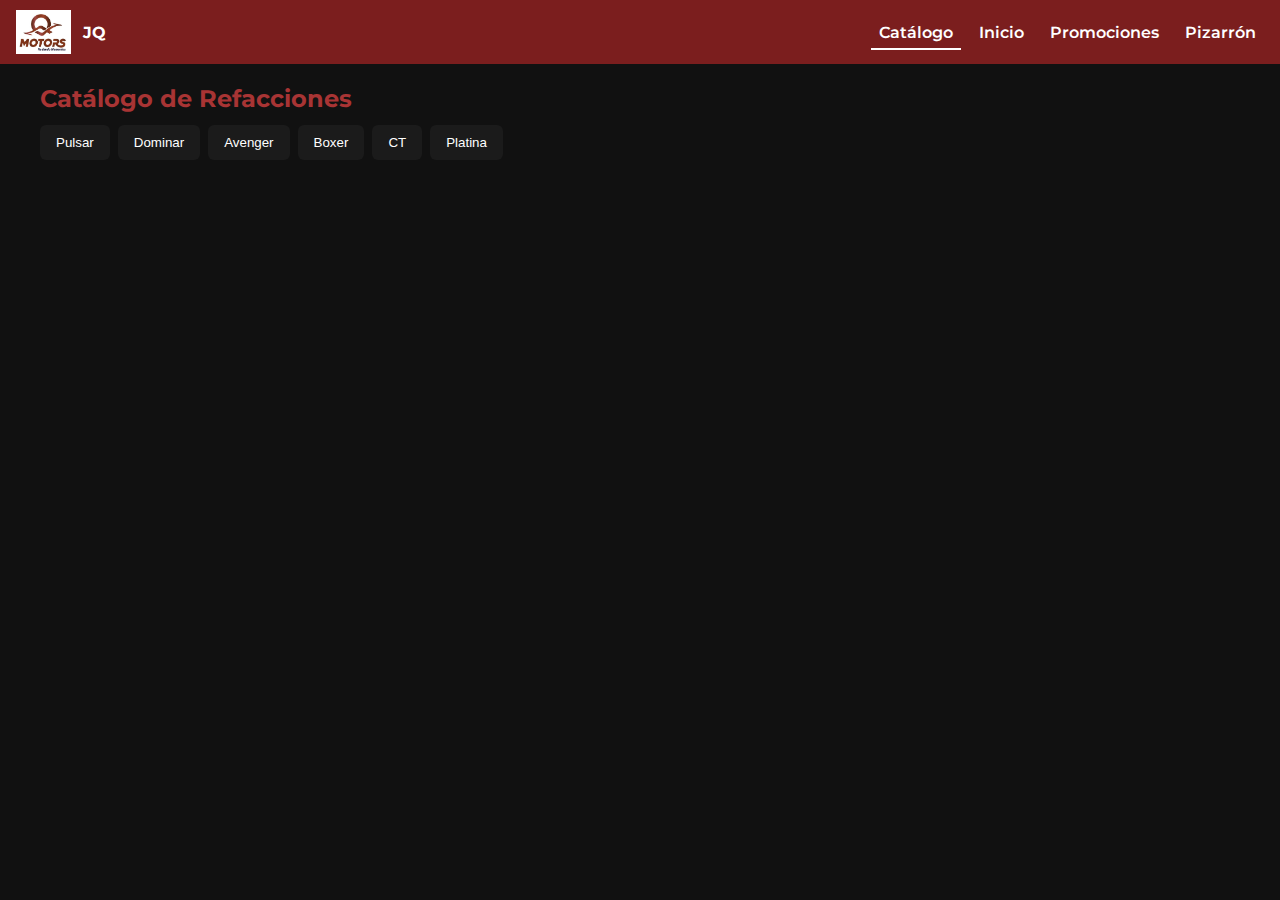
<file: catalogo.html>
<!DOCTYPE html>
<html lang="es">
<head>
<meta charset="utf-8">
<meta name="viewport" content="width=device-width, initial-scale=1">
<title>JQ Motors | Catálogo de Refacciones</title>
<link href="https://fonts.googleapis.com/css2?family=Montserrat:wght@300;400;600;700&display=swap" rel="stylesheet">
<style>
:root{
  --bg:#111;
  --card:#1b1b1b;
  --guinda:#7B1E1E;
  --guinda-2:#A83434;
  --shadow:0 6px 18px rgba(0,0,0,.6);
}
*{box-sizing:border-box;}
body{
  margin:0;
  font-family:'Montserrat',sans-serif;
  background:var(--bg);
  color:#eee;
  scroll-behavior:smooth;
}

/* Navbar */
.navbar{
  display:flex;
  justify-content:space-between;
  align-items:center;
  background:var(--guinda);
  padding:10px 16px;
  position:sticky;
  top:0;
  z-index:1000;
  flex-wrap:wrap;
}
.logo{display:flex;align-items:center;gap:12px;}
.logo img{height:44px;}
.logo h1{margin:0;font-size:1rem;color:#fff;}
.navbar nav ul{
  list-style:none;
  display:flex;
  gap:10px;
  margin:0;
  padding:0;
  flex-wrap:wrap;
}
.navbar a{
  color:#fff;
  text-decoration:none;
  font-weight:600;
  padding:6px 8px;
}
.navbar a:hover,.navbar a.active{
  border-bottom:2px solid #fff;
}

/* Catalogo */
.catalogo{padding:20px 16px;}
.catalogo h2{max-width:1200px;margin:0 auto 12px;color:var(--guinda-2);}
.container{max-width:1200px;margin:0 auto;display:flex;flex-direction:column;}
.marcas{
  display:flex;
  flex-wrap:wrap;
  gap:8px;
  margin-bottom:12px;
}
.marca-btn{
  padding:10px 16px;
  border:none;
  border-radius:6px;
  background:var(--card);
  color:#fff;
  cursor:pointer;
  transition:0.15s;
}
.marca-btn:hover,.marca-btn.active{
  background:var(--guinda);
  transform:translateY(-2px);
}

.scroll-submodelos{
  display:flex;
  overflow-x:auto;
  gap:8px;
  padding:6px 0;
  margin-bottom:12px;
}
.scroll-submodelos::-webkit-scrollbar{ height:6px; }
.scroll-submodelos::-webkit-scrollbar-thumb{ background:var(--guinda); border-radius:3px; }
.scroll-submodelos button{
  min-width:100px;
  padding:8px;
  border:none;
  border-radius:6px;
  background:var(--card);
  color:#fff;
  cursor:pointer;
  flex-shrink:0;
  transition:0.15s;
}
.scroll-submodelos button:hover,.scroll-submodelos button.active{
  background:var(--guinda-2);
  transform:translateY(-2px);
}

.grid-partes{
  display:grid;
  grid-template-columns:repeat(auto-fill,minmax(140px,1fr));
  gap:12px;
  margin-top:16px;
}
.pieza{
  background:var(--card);
  border-radius:10px;
  text-align:center;
  cursor:pointer;
  box-shadow:var(--shadow);
  transition:0.2s;
  display:flex;
  flex-direction:column;
  align-items:center;
}
.pieza img{
  width:100%;
  height:120px;
  object-fit:cover;
  border-radius:6px;
  margin-top:6px;
  transition: transform 0.3s;
}
.pieza span{
  margin:8px 0;
  font-weight:600;
  color:#fff;
}
.pieza:hover{
  transform:translateY(-6px);
  box-shadow:0 10px 30px rgba(0,0,0,.7);
}

/* Imagen expandida */
.grid-piezas{
  display:flex;
  justify-content:center;
  align-items:center;
  margin-top:16px;
  flex-wrap:wrap;
}
.grid-piezas img{
  width:80%;
  max-width:400px;
  height:auto;
  object-fit:contain;
  border-radius:6px;
  box-shadow:0 4px 12px rgba(0,0,0,0.6);
  transition: transform 0.3s;
  cursor:pointer;
}
.grid-piezas img.expanded{
  transform: scale(2);
  z-index:1000;
  position:relative;
}

/* Responsive */
@media(max-width:768px){
  .navbar nav ul{
    flex-wrap:wrap;
    justify-content:center;
  }
  .grid-partes{
    grid-template-columns:repeat(auto-fill,minmax(120px,1fr));
  }
  .pieza img{height:100px;}
}
@media(max-width:480px){
  .grid-partes{
    grid-template-columns:repeat(auto-fill,minmax(100px,1fr));
  }
  .pieza img{height:80px;}
}
</style>
</head>
<body>

<header class="navbar">
  <div class="logo">
    <img src="images/logo/logo.png" alt="Logo de JQ Motors">
    <h1>JQ</h1>
  </div>
  <nav aria-label="Menú principal">
    <ul>
      <li><a href="catalogo.html" class="active">Catálogo</a></li>
      <li><a href="index.html">Inicio</a></li>
      <li><a href="promociones.html">Promociones</a></li>
      <li><a href="pizarron.html">Pizarrón</a></li>
    </ul>
  </nav>
</header>

<section class="catalogo">
  <h2>Catálogo de Refacciones</h2>
  <div class="container">
    <div id="marcas" class="marcas">
      <button class="marca-btn" data-model="pulsar">Pulsar</button>
      <button class="marca-btn" data-model="dominar">Dominar</button>
      <button class="marca-btn" data-model="avenger">Avenger</button>
      <button class="marca-btn" data-model="boxer">Boxer</button>
      <button class="marca-btn" data-model="ct">CT</button>
      <button class="marca-btn" data-model="platina">Platina</button>
    </div>

    <div id="submodelos" class="scroll-submodelos"></div>
    <div id="partes" class="grid-partes"></div>
    <div id="piezas" class="grid-piezas"></div>
  </div>
</section>

<script>
const submodelosData = {
  pulsar:["NS125","NS160","NS200","NS400 Z","RS200","N160","N250","N125"],
  dominar:["400","250"],
  avenger:["150","220"],
  boxer:["4V","5V"],
  ct:["100"],
  platina:["125 5G","125 M","125 ST"]
};

const nivel3CarpetaURL = 'catalogo/nivel3_partes/';
const carpetasNivel3 = [
  "ABS","ARBOL_DE_LEVAS","ASIENTOS","BALANCEADOR_Y_O_BOMBA_DE_AGUA",
  "BOBINAS_Y_O_REGULADOR","BOMBA_DE_ACEITE","CABEZA_DE_MOTOR",
  "CAJA_FILTRO_DE_AIRE","CARTER_DERECHO","CARTER_IZQUIERDO","CHICOTES",
  "CIGUEÑAL","CILINDRO_MAESTRO_DELANTERO","CILINDRO_Y_PISTON","CUBIERTAS",
  "CUBIERTA_DE_CLUTCH","CUBIERTA_DE_CULATA","CUBIERTA_DE_ESTATOR",
  "CUERPO_DE_ACELERACION_O_CARBURADOR","DIRECCIONALES_TRASERAS_Y_DELANTERAS",
  "DISCO_DELANTERO","DISCO_TRASERO","EMBRAGUE","ESCAPE_Y_SILENCIADOR","EVAP",
  "FRENO_DE_DISCO_DELANTERO","FRENO_DE_DISCO_TRASERO","HORQUILLA_DELANTERA",
  "HORQUILLA_OSCILANTE_Y_AMORTIGUADOR","MANILLAR","PARADOR_LATERAL","PEDAL_DE_CAMBIOS",
  "PEDAL_DE_FRENO","POSAPIES_Y_SOPORTES","RADIADOR","SALPICADERA_DELANTERA",
  "SOPORTE_DE_MOTOR_CHASIS","STATOR","TAMBOR","TANQUE_DE_GASOLINA_Y_CERRADURA",
  "TRANSMICION","VALVULAS"
];

const codigoImagen = {
  "ABS":"SB_1.png","ARBOL_DE_LEVAS":"BT01.png","ASIENTOS":"IE01.png",
  "BALANCEADOR_Y_O_BOMBA_DE_AGUA":"LU_1.png","BOBINAS_Y_O_REGULADOR":"BO_1.png",
  "BOMBA_DE_ACEITE":"MT_1.png","CABEZA_DE_MOTOR":"BO_1.png","CAJA_FILTRO_DE_AIRE":"JR_1.png",
  "CARTER_DERECHO":"RH_1.png","CARTER_IZQUIERDO":"RD_1.png","CHICOTES":"IE_1.png",
  "CIGUEÑAL":"GA_1.png","CILINDRO_MAESTRO_DELANTERO":"LR_1.png","CILINDRO_Y_PISTON":"LO_1.png",
  "CUBIERTAS":"BI02.png","CUBIERTA_DE_CLUTCH":"BC_1.png","CUBIERTA_DE_CULATA":"BT01.png",
  "CUBIERTA_DE_ESTATOR":"BO_1.png","CUERPO_DE_ACELERACION_O_CARBURADOR":"EO_1.png",
  "DIRECCIONALES_TRASERAS_Y_DELANTERAS":"RA_1.png","DISCO_DELANTERO":"SR_1.png",
  "DISCO_TRASERO":"SR_1.png","EMBRAGUE":"BR01.png","ESCAPE_Y_SILENCIADOR":"CO_1.png",
  "EVAP":"AV01.png","FRENO_DE_DISCO_DELANTERO":"ER_1.png","FRENO_DE_DISCO_TRASERO":"ER_1.png",
  "HORQUILLA_DELANTERA":"RR_1.png","HORQUILLA_OSCILANTE_Y_AMORTIGUADOR":"RO_1.png",
  "MANILLAR":"NI01.png","PARADOR_LATERAL":"RA_1.png","PEDAL_DE_CAMBIOS":"DO_1.png",
  "PEDAL_DE_FRENO":"DN_1.png","POSAPIES_Y_SOPORTES":"SE_1.png","RADIADOR":"DI01.png",
  "SALPICADERA_DELANTERA":"LR_1.png","SOPORTE_DE_MOTOR_CHASIS":"PI_1.png","STATOR":"AT01.png",
  "TAMBOR":"MB01.png","TANQUE_DE_GASOLINA_Y_CERRADURA":"NR_1.png","TRANSMICION":"AN01.png",
  "VALVULAS":"LA_1.png"
};

const marcasBtns = document.querySelectorAll('.marca-btn');
const submodelosDiv = document.getElementById('submodelos');
const partesDiv = document.getElementById('partes');
const piezasDiv = document.getElementById('piezas');

let marcaActual = null;
let submodeloActual = null;

// MARCAS
marcasBtns.forEach(btn=>{
  btn.addEventListener('click',()=>{
    marcaActual = btn.dataset.model;
    marcasBtns.forEach(b=>b.classList.remove('active'));
    btn.classList.add('active');
    submodelosDiv.innerHTML='';
    partesDiv.innerHTML='';
    piezasDiv.innerHTML='';
    if(submodelosData[marcaActual]){
      submodelosData[marcaActual].forEach(sm=>{
        const smBtn = document.createElement('button');
        smBtn.textContent = sm;
        smBtn.addEventListener('click',()=>{
          submodeloActual = sm;
          submodelosDiv.querySelectorAll('button').forEach(b=>b.classList.remove('active'));
          smBtn.classList.add('active');
          cargarPartes();
        });
        submodelosDiv.appendChild(smBtn);
      });
    }
  });
});

function limpiarNombre(carpeta){
  return carpeta.replace(/_/g,' ').replace(/-/g,' ');
}

function cargarPartes(){
  piezasDiv.innerHTML='';
  partesDiv.innerHTML='';
  carpetasNivel3.forEach(carpeta=>{
    const pDiv = document.createElement('div');
    pDiv.className='pieza';
    const nombre = limpiarNombre(carpeta);
    const imgURL = nivel3CarpetaURL + carpeta + '/' + codigoImagen[carpeta];
    pDiv.innerHTML = `<img src="${imgURL}" alt="${nombre}"><span>${nombre}</span>`;
    
    // click para expandir imagen
    pDiv.addEventListener('click',()=>{
      piezasDiv.innerHTML='';
      const imgGrande = document.createElement('img');
      imgGrande.src = imgURL;
      imgGrande.alt = nombre;
      imgGrande.classList.add('expanded');
      // click para cerrar la imagen
      imgGrande.addEventListener('click',()=> imgGrande.classList.toggle('expanded'));
      piezasDiv.appendChild(imgGrande);
      imgGrande.scrollIntoView({behavior:'smooth', block:'center'});
    });
    
    partesDiv.appendChild(pDiv);
  });
}
</script>

</body>
</html>
</file>
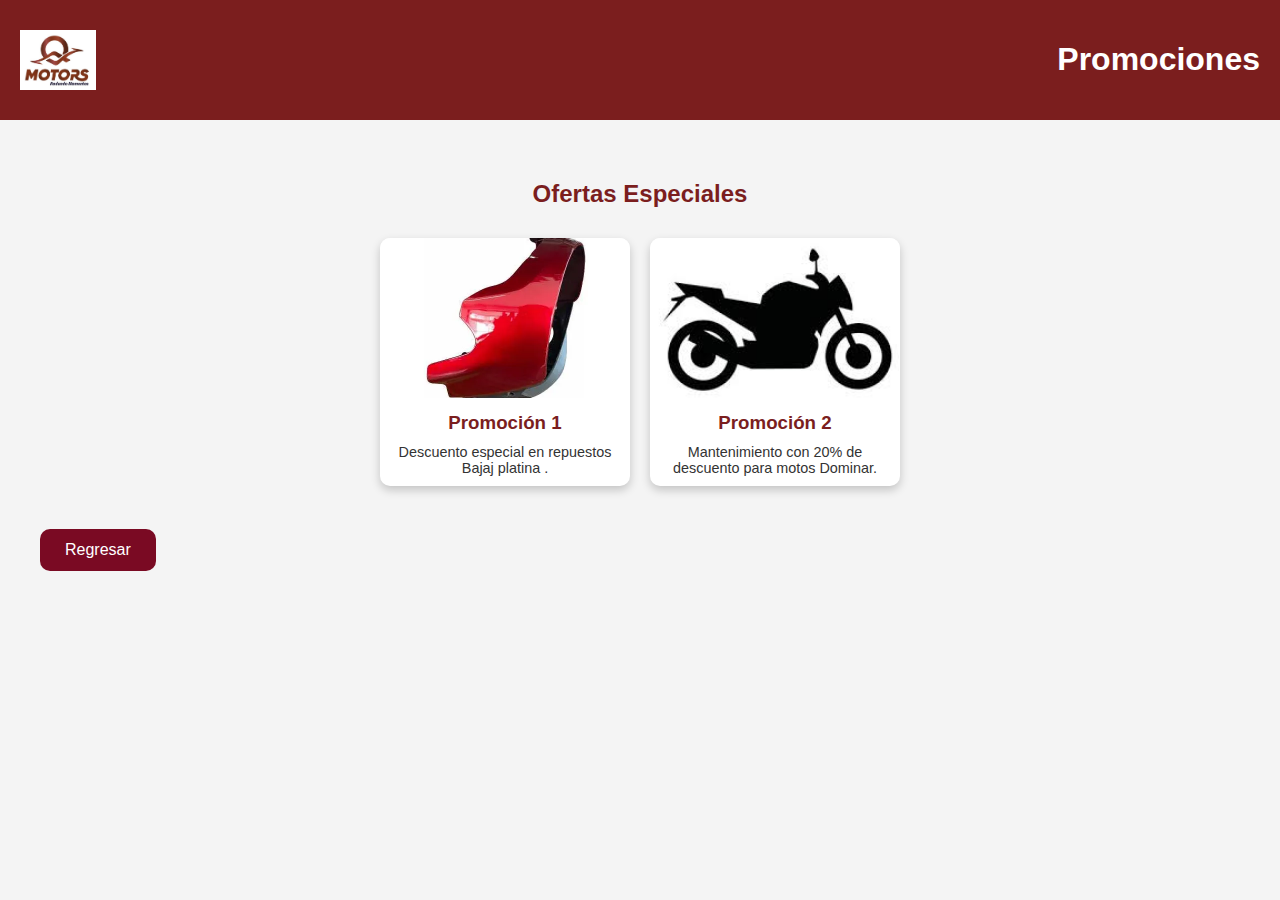
<file: promociones.html>
<!DOCTYPE html>
<html lang="es">
<head>
<meta charset="UTF-8">
<title>Promociones - JQ Motors</title>

<style>
    body{
        margin:0;
        font-family:'Montserrat',sans-serif;
        background:#f4f4f4;
    }

    header{
        background:#7B1E1E; /* Guinda */
        padding:20px;
        display:flex;
        align-items:center;
        justify-content:space-between;
        color:white;
    }

    header img{
        height:60px;
    }

    .contenedor{
        padding:40px;
        max-width:1200px;
        margin:0 auto;
    }

    h2{
        text-align:center;
        color:#7B1E1E;
        margin-bottom:30px;
    }

    .promociones{
        display:flex;
        flex-wrap:wrap;
        gap:20px;
        justify-content:center;
    }

    .promo-item{
        width:250px;
        background:white;
        border-radius:10px;
        overflow:hidden;
        box-shadow:0 4px 10px rgba(0,0,0,0.2);
        cursor:pointer;
        transition:0.3s;
        text-align:center;
    }

    .promo-item:hover{
        transform:translateY(-5px);
        box-shadow:0 8px 20px rgba(0,0,0,0.3);
    }

    .promo-item img{
        width:100%;
        height:160px;
        object-fit:cover;
    }

    .promo-item h3{
        margin:10px 0;
        color:#7B1E1E;
    }

    .promo-item p{
        margin:0 10px 10px;
        color:#333;
        font-size:0.9rem;
    }

    .btn-volver{
        display:inline-block;
        padding:12px 25px;
        background:#7a0a23;
        color:white;
        border-radius:10px;
        text-decoration:none;
        transition:.3s;
        margin-top:25px;
    }

    .btn-volver:hover{
        background:#a31132;
    }
</style>
</head>
<body>

<header>
    <img src="images/logo/logo.png" alt="Logo JQ Motors">
    <h1>Promociones</h1>
</header>

<div class="contenedor">
    <h2>Ofertas Especiales</h2>

    <div class="promociones">
        <div class="promo-item" onclick="abrirPromo('promocion1.html')">
            <img src="images/promociones/promo1.jpg" alt="Promoción 1">
            <h3>Promoción 1</h3>
            <p>Descuento especial en repuestos Bajaj platina .</p>
        </div>

        <div class="promo-item" onclick="abrirPromo('promocion2.html')">
            <img src="images/promociones/promo2.jpg" alt="Promoción 2">
            <h3>Promoción 2</h3>
            <p>Mantenimiento con 20% de descuento para motos Dominar.</p>
        </div>

        <!-- Agrega más promociones copiando este bloque -->
    </div>

    <br>
    <a href="index.html" class="btn-volver">Regresar</a>
</div>

<script>
function abrirPromo(url){
    window.open(url, "_blank"); // Abre la promoción en nueva pestaña
}
</script>

</body>
</html>
</file>
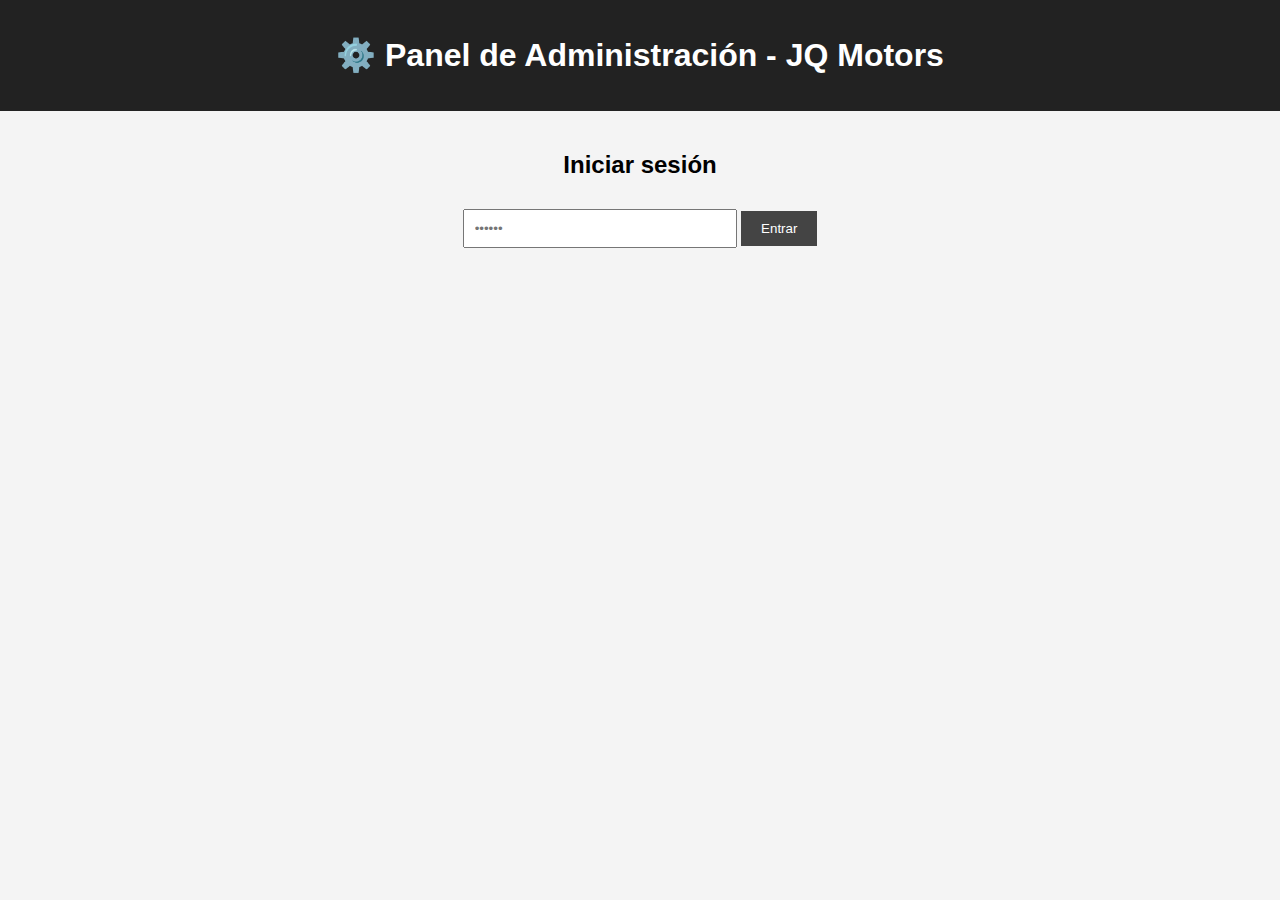
<file: admin/dashboard.html>
<!DOCTYPE html>
<html lang="es">
<head>
  <meta charset="UTF-8">
  <title>⚙️ Panel de Administración - JQ Motors</title>
  <link rel="stylesheet" href="style/admin.css">
</head>
<body>
  <header>
    <h1>⚙️ Panel de Administración - JQ Motors</h1>
  </header>

  <!-- 🔐 LOGIN -->
  <section id="login-section">
    <h2>Iniciar sesión</h2>
    <input type="password" id="password" placeholder="••••••">
    <button id="login-btn">Entrar</button>
    <p id="login-msg"></p>
  </section>

  <!-- 🧰 PANEL ADMIN -->
  <section id="admin-panel" class="hidden">
    <h2>Catálogo de Refacciones</h2>

    <div class="actions">
      <button id="load-btn">📂 Cargar catálogo</button>
      <button id="save-btn">💾 Guardar cambios</button>
      <button id="add-btn">➕ Agregar producto</button>
    </div>

    <table id="catalogo-table">
      <thead>
        <tr>
          <th>Código</th>
          <th>Descripción</th>
          <th>Precio</th>
          <th>Imagen</th>
          <th>Acciones</th>
        </tr>
      </thead>
      <tbody></tbody>
    </table>

    <p class="help">También puedes descargar/editar manualmente el archivo (respaldo en <strong>/data/</strong>).</p>
  </section>

  <script src="scripts/admin.js"></script>
</body>
</html>
</file>
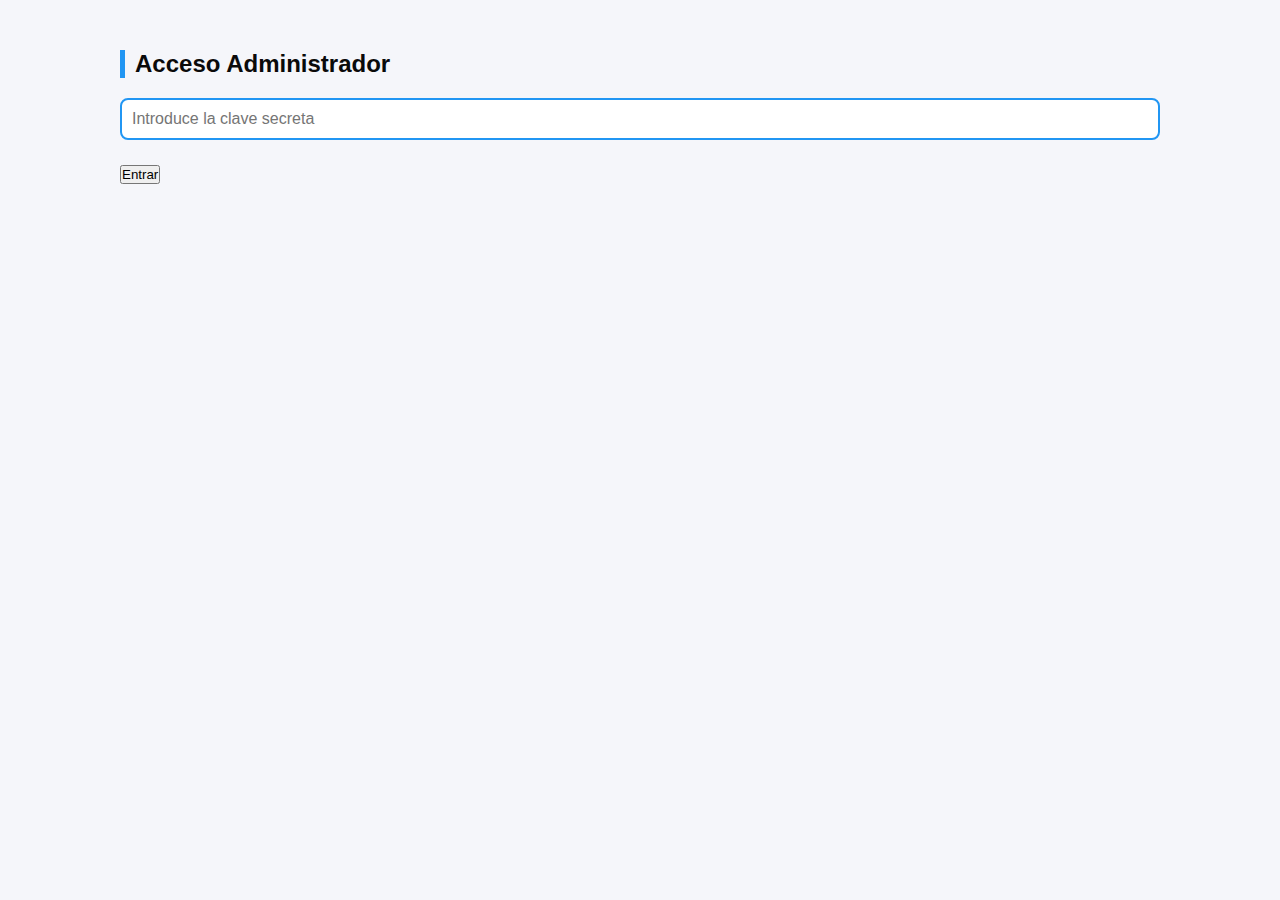
<file: admin/login.html>
<!DOCTYPE html>
<html lang="es">
<head>
  <meta charset="UTF-8">
  <title>Acceso Privado | JQ Motors</title>
  <link rel="stylesheet" href="../style/main.css">
</head>
<body>
  <div class="catalogo">
    <h2>Acceso Administrador</h2>
    <input type="password" id="clave" placeholder="Introduce la clave secreta">
    <button onclick="login()">Entrar</button>
    <p id="mensaje"></p>
  </div>

  <script src="admin.js"></script>
</body>
</html>
</file>
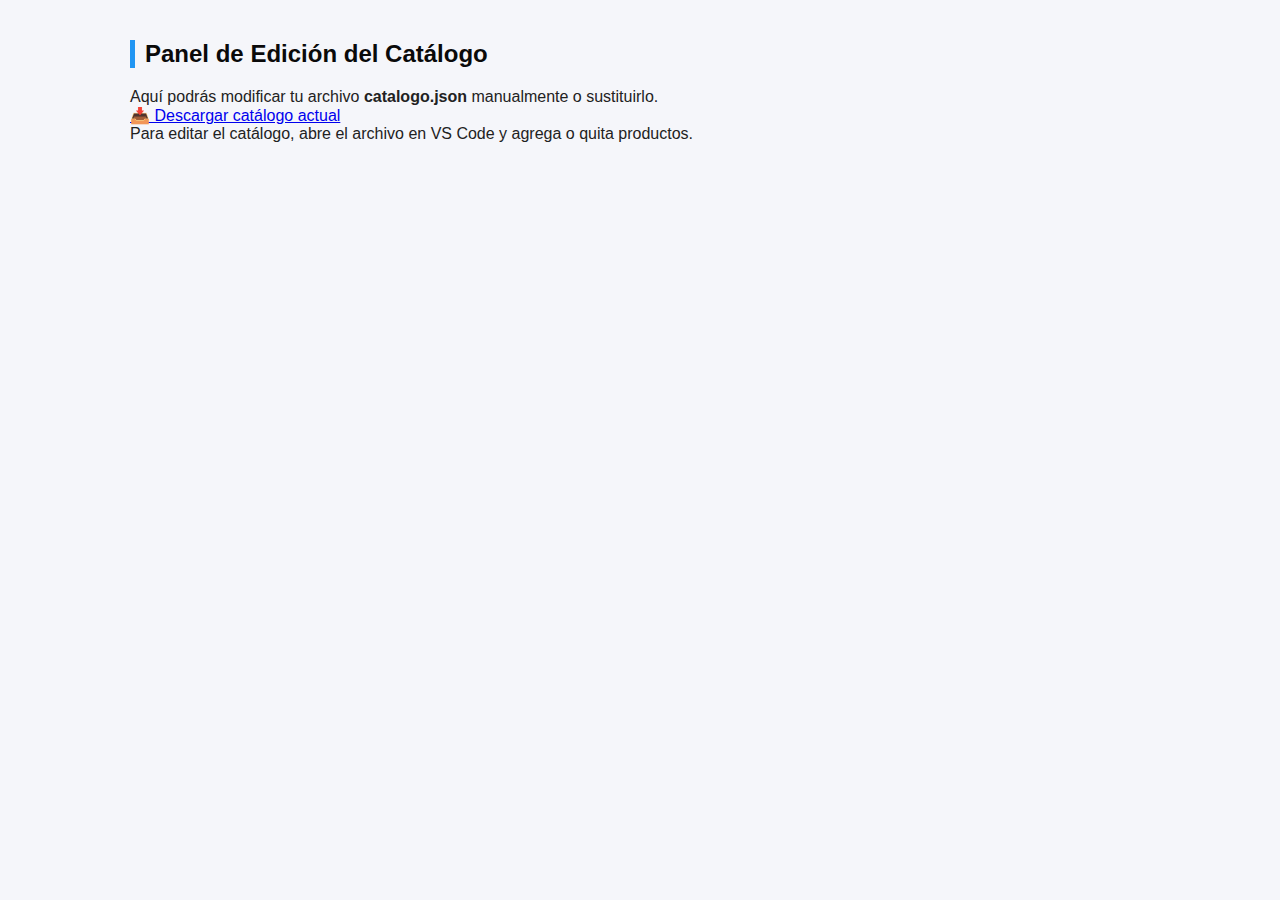
<file: admin/manual.html>
<!DOCTYPE html>
<html lang="es">
<head>
  <meta charset="UTF-8">
  <title>Panel de Control | JQ Motors</title>
  <link rel="stylesheet" href="../style/main.css">
</head>
<body>
  <div class="catalogo" style="padding:40px;">
    <h2>Panel de Edición del Catálogo</h2>
    <p>Aquí podrás modificar tu archivo <b>catalogo.json</b> manualmente o sustituirlo.</p>
    <a href="../data/catalogo.json" download>📥 Descargar catálogo actual</a>
    <p>Para editar el catálogo, abre el archivo en VS Code y agrega o quita productos.</p>
  </div>
</body>
</html>
</file>
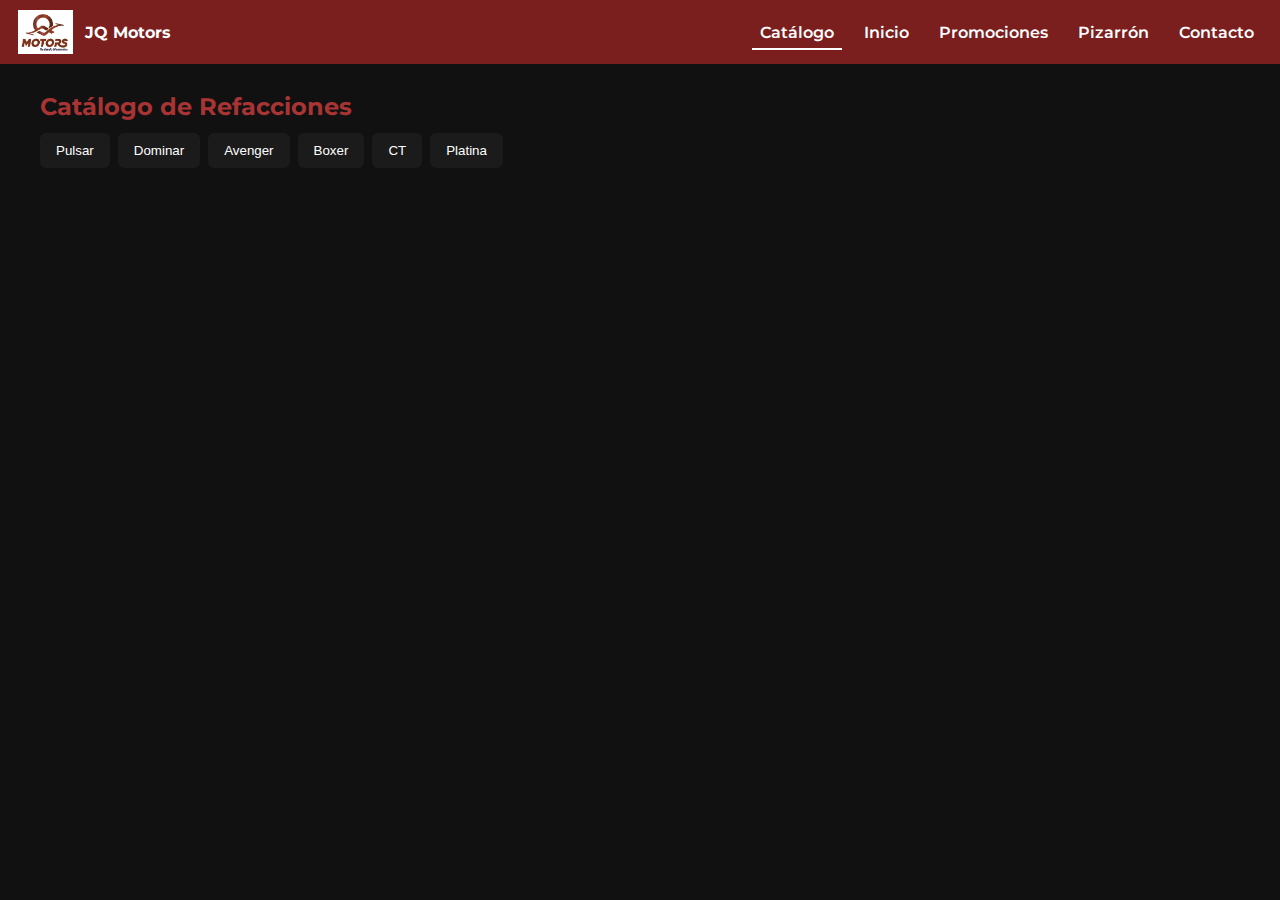
<file: index/catalogo.html>
<!DOCTYPE html>
<html lang="es">
<head>
<meta charset="utf-8">
<meta name="viewport" content="width=device-width, initial-scale=1">
<title>JQ Motors | Catálogo de Refacciones</title>

<link href="https://fonts.googleapis.com/css2?family=Montserrat:wght@300;400;600;700&display=swap" rel="stylesheet">

<style>
:root{
  --bg:#111;
  --card:#1b1b1b;
  --guinda:#7B1E1E;
  --guinda-2:#A83434;
  --shadow:0 6px 18px rgba(0,0,0,.6);
}

*{box-sizing:border-box;}
body{
  margin:0;
  font-family:'Montserrat',sans-serif;
  background:var(--bg);
  color:#eee;
  scroll-behavior:smooth;
}

/* NAVBAR */
.navbar{
  display:flex;
  justify-content:space-between;
  align-items:center;
  background:var(--guinda);
  padding:10px 18px;
  position:sticky;
  top:0;
  z-index:1000;
}
.logo{display:flex;align-items:center;gap:12px;}
.logo img{height:44px;}
.logo h1{margin:0;font-size:1rem;color:#fff;}
.navbar nav ul{
  list-style:none;
  display:flex;
  gap:14px;
  margin:0;
  padding:0;
  align-items:center;
}
.navbar a{
  color:#fff;
  text-decoration:none;
  font-weight:600;
  padding:6px 8px;
}
.navbar a:hover,.navbar a.active{
  border-bottom:2px solid #fff;
}

/* CATALOGO */
.catalogo{padding:28px 16px;}
.catalogo h2{max-width:1200px;margin:0 auto 12px;color:var(--guinda-2);}
.container{max-width:1200px;margin:0 auto;display:flex;flex-direction:column;}

/* Nivel 1: Marcas */
.marcas{
  display:flex;
  flex-wrap:wrap;
  gap:8px;
  margin-bottom:12px;
}
.marca-btn{
  padding:10px 16px;
  border:none;
  border-radius:6px;
  background:var(--card);
  color:#fff;
  cursor:pointer;
  transition:0.15s;
}
.marca-btn:hover,.marca-btn.active{
  background:var(--guinda);
  transform:translateY(-2px);
}

/* Nivel 2: Submodelos */
.scroll-submodelos{
  display:flex;
  overflow-x:auto;
  gap:8px;
  padding:6px 0;
  margin-bottom:12px;
}
.scroll-submodelos::-webkit-scrollbar{ height:6px; }
.scroll-submodelos::-webkit-scrollbar-thumb{ background:var(--guinda); border-radius:3px; }
.scroll-submodelos button{
  min-width:100px;
  padding:8px;
  border:none;
  border-radius:6px;
  background:var(--card);
  color:#fff;
  cursor:pointer;
  flex-shrink:0;
  transition:0.15s;
}
.scroll-submodelos button:hover,.scroll-submodelos button.active{
  background:var(--guinda-2);
  transform:translateY(-2px);
}

/* Nivel 3: Partes */
.grid-partes{
  display:grid;
  grid-template-columns:repeat(auto-fill,minmax(160px,1fr));
  gap:12px;
  margin-top:16px;
}
.pieza{
  background:var(--card);
  border-radius:10px;
  text-align:center;
  cursor:pointer;
  box-shadow:var(--shadow);
  transition:0.2s;
  display:flex;
  flex-direction:column;
  align-items:center;
}
.pieza img{
  width:100%;
  height:160px;
  object-fit:cover;
  border-radius:6px;
  margin-top:6px;
}
.pieza span{
  margin:8px 0;
  font-weight:600;
  color:#fff;
}
.pieza:hover{
  transform:translateY(-6px);
  box-shadow:0 10px 30px rgba(0,0,0,.7);
}

/* Nivel 4: Piezas individuales */
.grid-piezas{
  display:grid;
  grid-template-columns:repeat(auto-fill,minmax(140px,1fr));
  gap:12px;
  margin-top:16px;
}
.grid-piezas img{
  width:100%;
  height:150px;
  object-fit:cover;
  border-radius:6px;
}

@media(max-width:768px){
  .grid-partes{grid-template-columns:repeat(auto-fill,minmax(120px,1fr));}
  .grid-piezas{grid-template-columns:repeat(auto-fill,minmax(100px,1fr));}
}
</style>
</head>
<body>

<header class="navbar">
  <div class="logo">
    <img src="../images/logo/logo.png" alt="Logo de JQ Motors">
    <h1>JQ Motors</h1>
  </div>
  <nav aria-label="Menú principal">
    <ul>
      <li><a href="catalogo.html" class="active">Catálogo</a></li>
      <li><a href="index.html">Inicio</a></li>
      <li><a href="promociones.html">Promociones</a></li>
      <li><a href="pizarron.html">Pizarrón</a></li>
      <li><a href="contacto.html">Contacto</a></li>
    </ul>
  </nav>
</header>

<section class="catalogo">
  <h2>Catálogo de Refacciones</h2>
  <div class="container">

    <!-- Nivel 1 -->
    <div id="marcas" class="marcas">
      <button class="marca-btn" data-model="pulsar">Pulsar</button>
      <button class="marca-btn" data-model="dominar">Dominar</button>
      <button class="marca-btn" data-model="avenger">Avenger</button>
      <button class="marca-btn" data-model="boxer">Boxer</button>
      <button class="marca-btn" data-model="ct">CT</button>
      <button class="marca-btn" data-model="platina">Platina</button>
    </div>

    <!-- Nivel 2 -->
    <div id="submodelos" class="scroll-submodelos"></div>

    <!-- Nivel 3 -->
    <div id="partes" class="grid-partes"></div>

    <!-- Nivel 4 -->
    <div id="piezas" class="grid-piezas"></div>

  </div>
</section>

<script>
// Submodelos por marca
const submodelosData = {
  pulsar:["NS125","NS160","NS200","NS400 Z","RS200","N160","N250"],
  dominar:["400","250"],
  avenger:["150","220"],
  boxer:["4V","5V"],
  ct:["100"],
  platina:["125 5G","125 M","125 ST"]
};

// Nivel 3 dinámico desde la carpeta 'nivel3_partes'
const nivel3CarpetaURL = '../catalogo/nivel3_partes/';

// Lista de carpetas del nivel 3 (copiar exactamente los nombres de carpetas que tienes)
const carpetasNivel3 = [
  "ABS",
  "ARBOL_DE_LEVAS",
  "ASIENTOS",
  "BALANCEADOR_Y_O_BOMBA_DE_AGUA",
  "BOBINAS_Y_O_REGULADOR",
  "BOMBA_DE_ACEITE",
  "CABEZA_DE_MOTOR",
  "CAJA_FILTRO_DE_AIRE",
  "CARTER_DERECHO",
  "CARTER_IZQUIERDO",
  "CHICOTES",
  "CIGUEÑAL",
  "CILINDRO_MAESTRO_DELANTERO",
  "CILINDRO_Y_PISTON",
  "CUBIERTAS",
  "CUBIERTA_DE_CLUTCH",
  "CUBIERTA_DE_CULATA",
  "CUBIERTA_DE_ESTATOR",
  "CUERPO_DE_ACELERACION_O_CARBURADOR",
  "DIRECCIONALES_TRASERAS_Y_DELANTERAS",
  "DISCO_DELANTERO",
  "DISCO_TRASERO",
  "EMBRAGUE",
  "ESCAPE_Y_SILENCIADOR",
  "EVAP",
  "FRENO_DE_DISCO_DELANTERO",
  "FRENO_DE_DISCO_TRASERO",
  "HORQUILLA_DELANTERA",
  "HORQUILLA_OSCILANTE_Y_AMORTIGUADOR",
  "MANILLAR",
  "PARADOR_LATERAL",
  "PEDAL_DE_CAMBIOS",
  "PEDAL_DE_FRENO",
  "POSAPIES_Y_SOPORTES",
  "RADIADOR",
  "SALPICADERA_DELANTERA",
  "SOPORTE_DE_MOTOR_CHASIS",
  "STATOR",
  "TAMBOR",
  "TANQUE_DE_GASOLINA_Y_CERRADURA",
  "TRANSMICION",
  "VALVULAS"
];

// Código único de cada carpeta (la primera imagen dentro)
const codigoImagen = {
  "ABS":"SB_1.png",
  "ARBOL_DE_LEVAS":"BT01.png",
  "ASIENTOS":"IE01.png",
  "BALANCEADOR_Y_O_BOMBA_DE_AGUA":"LU_1.png",
  "BOBINAS_Y_O_REGULADOR":"BO_1.png",
  "BOMBA_DE_ACEITE":"MT_1.png",
  "CABEZA_DE_MOTOR":"BO_1.png",
  "CAJA_FILTRO_DE_AIRE":"JR_1.png",
  "CARTER_DERECHO":"RH_1.png",
  "CARTER_IZQUIERDO":"RD_1.png",
  "CHICOTES":"IE_1.png",
  "CIGUEÑAL":"Captura de pantalla 2025-11-18 103644.png",
  "CILINDRO_MAESTRO_DELANTERO":"LR_1.png",
  "CILINDRO_Y_PISTON":"LO_1.png",
  "CUBIERTAS":"BI02.png",
  "CUBIERTA_DE_CLUTCH":"BC_1.png",
  "CUBIERTA_DE_CULATA":"BT01.png",
  "CUBIERTA_DE_ESTATOR":"BO_1.png",
  "CUERPO_DE_ACELERACION_O_CARBURADOR":"EO_1.png",
  "DIRECCIONALES_TRASERAS_Y_DELANTERAS":"RA_1.png",
  "DISCO_DELANTERO":"SR_1.png",
  "DISCO_TRASERO":"SR_1.png",
  "EMBRAGUE":"BR01.png",
  "ESCAPE_Y_SILENCIADOR":"CO_1.png",
  "EVAP":"AV01.png",
  "FRENO_DE_DISCO_DELANTERO":"ER_1.png",
  "FRENO_DE_DISCO_TRASERO":"ER_1.png",
  "HORQUILLA_DELANTERA":"RR_1.png",
  "HORQUILLA_OSCILANTE_Y_AMORTIGUADOR":"RO_1.png",
  "MANILLAR":"NI01.png",
  "PARADOR_LATERAL":"RA_1.png",
  "PEDAL_DE_CAMBIOS":"DO_1.png",
  "PEDAL_DE_FRENO":"DN_1.png",
  "POSAPIES_Y_SOPORTES":"SE_1.png",
  "RADIADOR":"DI01.png",
  "SALPICADERA_DELANTERA":"LR_1.png",
  "SOPORTE_DE_MOTOR_CHASIS":"PI_1.png",
  "STATOR":"AT01.png",
  "TAMBOR":"MB01.png",
  "TANQUE_DE_GASOLINA_Y_CERRADURA":"NR_1.png",
  "TRANSMICION":"AN01.png",
  "VALVULAS":"LA_1.png"
};

// Manejo de botones
const marcasBtns = document.querySelectorAll('.marca-btn');
const submodelosDiv = document.getElementById('submodelos');
const partesDiv = document.getElementById('partes');
const piezasDiv = document.getElementById('piezas');

marcasBtns.forEach(btn=>{
  btn.addEventListener('click',()=>{
    marcasBtns.forEach(b=>b.classList.remove('active'));
    btn.classList.add('active');
    const marca = btn.dataset.model;

    submodelosDiv.innerHTML='';
    partesDiv.innerHTML='';
    piezasDiv.innerHTML='';

    if(submodelosData[marca]){
      submodelosData[marca].forEach(sm=>{
        const smBtn = document.createElement('button');
        smBtn.textContent = sm;
        smBtn.addEventListener('click',()=>{
          submodelosDiv.querySelectorAll('button').forEach(b=>b.classList.remove('active'));
          smBtn.classList.add('active');
          cargarPartes();
        });
        submodelosDiv.appendChild(smBtn);
      });
    }
  });
});

function limpiarNombre(carpeta){
  // Quita guiones y subrayados, deja espacios
  return carpeta.replace(/_|-/g,' ');
}

function cargarPartes(){
  piezasDiv.innerHTML='';
  partesDiv.innerHTML='';
  carpetasNivel3.forEach(carpeta=>{
    const pDiv = document.createElement('div');
    pDiv.className='pieza';
    const nombre = limpiarNombre(carpeta);
    const imgURL = nivel3CarpetaURL + carpeta + '/' + codigoImagen[carpeta];
    pDiv.innerHTML=`<img src="${imgURL}" alt="${nombre}"><span>${nombre}</span>`;
    partesDiv.appendChild(pDiv);
  });
}
</script>

<iframe 
  src="https://www.google.com/maps/embed?pb=!1m18!1m12!1m3!1d468.4577789956665!2d-98.78873246926877!3d20.064585698973442!2m3!1f0!2f0!3f0!3m2!1i1024!2i768!4f13.1!3m3!1m2!1s0x85d1a0fe269e6bdf%3A0xb9833f6f844772c3!2sBlvd.%20Sta.%20Catarina%2059-61%2C%20Hacienda%20la%20Herradura%2C%2042082%20Pachuca%20de%20Soto%2C%20Hgo.!5e0!3m2!1ses-419!2smx!4v1763491012177!5m2!1ses-419!2smx" 
  width="80%" 
  height="450" 
  style="border:0;" 
  allowfullscreen="" 
  loading="lazy" 
  referrerpolicy="no-referrer-when-downgrade">
</iframe>

</body>
</html>
</file>
<file: admin/style/admin.css>
body {
  font-family: 'Montserrat', sans-serif;
  background-color: #f4f4f4;
  margin: 0;
  padding: 0;
}
header {
  background-color: #222;
  color: #fff;
  padding: 15px;
  text-align: center;
}
section { padding: 20px; max-width: 900px; margin: auto; }
.hidden { display: none; }
#login-section { text-align: center; }
#login-section input { padding: 10px; width: 250px; margin-top: 10px; }
#login-section button { padding: 10px 20px; margin-top: 10px; background: #444; color: #fff; border: none; cursor: pointer; }
#login-section button:hover { background: #000; }
.actions { margin: 20px 0; text-align: right; }
.actions button { margin-left: 10px; padding: 8px 15px; border: none; cursor: pointer; background-color: #222; color: white; border-radius: 6px; }
.actions button:hover { background-color: #444; }
table { width: 100%; border-collapse: collapse; background: white; box-shadow: 0 2px 5px rgba(0,0,0,0.1); }
th, td { padding: 10px; border-bottom: 1px solid #ccc; text-align: center; }
td input { width: 90%; padding: 6px; }
button.delete-btn { background-color: crimson; color: white; border: none; padding: 5px 10px; cursor: pointer; border-radius: 5px; }
button.delete-btn:hover { background-color: red; }
.help { margin-top: 15px; text-align: left; color: #333; }
</file>
<file: style/main.css>
/* ===============================
   Estilos principales JQ Motors
   =============================== */

/* --- Configuración base --- */
* { margin: 0; padding: 0; box-sizing: border-box; }
body {
  font-family: 'Montserrat', sans-serif;
  background-color: #f5f6fa;
  color: #222;
  overflow-x: hidden;
}

/* --- Navbar tipo Bajaj --- */
.navbar {
  background-color: #0a0a0a;
  color: white;
  display: flex;
  justify-content: space-between;
  align-items: center;
  padding: 15px 40px;
  position: sticky;
  top: 0;
  z-index: 10;
  box-shadow: 0 2px 8px rgba(0, 0, 0, 0.4);
}
.logo { display: flex; align-items: center; gap: 10px; }
.logo img { height: 50px; }
.logo h1 { font-weight: 600; letter-spacing: 1px; color: #fff; }
nav ul { list-style: none; display: flex; gap: 25px; }
nav a { text-decoration: none; color: white; font-weight: 600; transition: 0.3s; }
nav a:hover, nav a.active { color: #2196f3; }

/* --- Slider principal (Motos Bajaj) --- */
.slider {
  position: relative;
  width: 100%;
  height: 100vh; /* ocupa toda la pantalla */
  overflow: hidden;
}

.slide {
  display: none;
  position: absolute;
  width: 100%;
  height: 100%;
}

.slide img {
  width: 100%;
  height: 100%;
  object-fit: cover;
  filter: brightness(75%);
}

.text {
  position: absolute;
  bottom: 80px;
  left: 50%;
  transform: translateX(-50%);
  color: #fff;
  font-size: 2.2rem;
  font-weight: 700;
  text-align: center;
  text-shadow: 3px 3px 10px rgba(0, 0, 0, 0.8);
  background: rgba(0, 0, 0, 0.4);
  padding: 15px 40px;
  border-radius: 15px;
  letter-spacing: 1px;
}

.fade {
  animation: fade 2s;
}

@keyframes fade {
  from { opacity: 0.4; }
  to { opacity: 1; }
}

/* --- Responsivo --- */
@media (max-width: 768px) {
  .slider { height: 60vh; }
  .text {
    font-size: 1.2rem;
    bottom: 40px;
    padding: 10px 20px;
  }
}


/* --- Catálogo --- */
.catalogo { padding: 50px 30px; max-width: 1100px; margin: auto; }
.catalogo h2 { color: #0a0a0a; border-left: 5px solid #2196f3; padding-left: 10px; margin-bottom: 20px; }
.catalogo input { width: 100%; padding: 10px; border: 2px solid #2196f3; border-radius: 8px; font-size: 1rem; margin-bottom: 25px; }
#lista-catalogo {
  display: grid;
  grid-template-columns: repeat(auto-fill, minmax(260px, 1fr));
  gap: 20px;
}
.producto {
  background: white; border-radius: 10px; overflow: hidden;
  box-shadow: 0 2px 10px rgba(0, 0, 0, 0.1); transition: transform 0.3s;
}
.producto:hover { transform: translateY(-5px); }
.producto img { width: 100%; height: 180px; object-fit: cover; }
.producto h3 { margin: 10px; font-size: 1.1rem; }
.producto p { margin: 0 10px 10px; color: #555; }
.producto .precio { margin: 0 10px 15px; font-weight: 700; color: #0a0a0a; }

/* --- Pizarrón del recuerdo --- */
.pizarron { background-color: #fff; padding: 50px 30px; }
.pizarron h2 { border-left: 5px solid #2196f3; padding-left: 10px; margin-bottom: 20px; }
.fotos { display: flex; flex-wrap: wrap; gap: 20px; justify-content: center; }
.foto img { width: 250px; height: 180px; object-fit: cover; border-radius: 8px; box-shadow: 0 2px 8px rgba(0,0,0,0.2); }

/* --- Contacto y mapa --- */
.contacto { background-color: #0a0a0a; color: white; text-align: center; padding: 50px 30px; }
.contacto h2 { color: #2196f3; margin-bottom: 10px; }
.contacto p { margin-bottom: 20px; font-size: 1rem; }
.contacto iframe { width: 100%; max-width: 800px; height: 300px; border: none; border-radius: 10px; margin-bottom: 25px; }

/* --- WhatsApp flotante --- */
.whatsapp-btn {
  background-color: #25D366; color: white; text-decoration: none;
  position: fixed; bottom: 25px; right: 25px;
  font-size: 28px; border-radius: 50%; padding: 15px 18px;
  box-shadow: 0 2px 10px rgba(0,0,0,0.3); transition: 0.3s;
}
.whatsapp-btn:hover { background-color: #1ebe57; }

/* --- Responsivo --- */
@media (max-width: 768px) {
  .navbar { flex-direction: column; align-items: flex-start; padding: 10px 20px; }
  nav ul { flex-direction: column; width: 100%; gap: 10px; }
  .slider { height: 40vh; }
}
</file>
